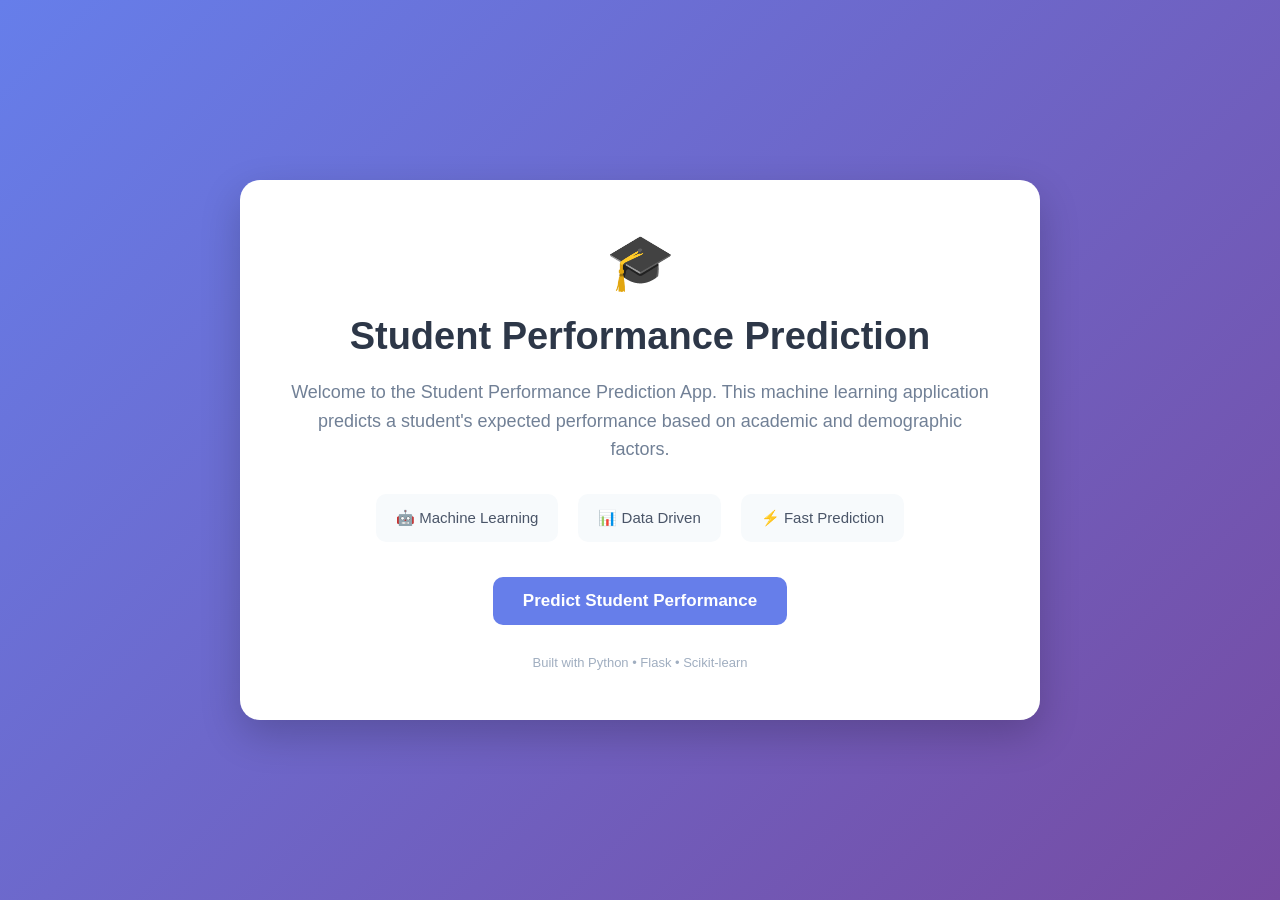
<file: templates/index.html>
<!DOCTYPE html>
<html lang="en">

<head>
    <meta charset="UTF-8">
    <meta name="viewport" content="width=device-width, initial-scale=1.0">

    <title>Student Performance Prediction</title>

    <style>
        * {
            margin: 0;
            padding: 0;
            box-sizing: border-box;
            font-family: Arial, sans-serif;
        }

        body {
            min-height: 100vh;
            display: flex;
            justify-content: center;
            align-items: center;
            background: linear-gradient(135deg, #667eea, #764ba2);
        }

        .container {
            width: 90%;
            max-width: 800px;
            background: white;
            padding: 50px;
            border-radius: 20px;
            text-align: center;
            box-shadow: 0 15px 40px rgba(0, 0, 0, 0.2);
        }

        .icon {
            font-size: 55px;
            margin-bottom: 20px;
        }

        h1 {
            color: #2d3748;
            font-size: 38px;
            margin-bottom: 20px;
        }

        p {
            color: #718096;
            font-size: 18px;
            line-height: 1.6;
            margin-bottom: 30px;
        }

        .features {
            display: flex;
            justify-content: center;
            gap: 20px;
            margin-bottom: 35px;
            flex-wrap: wrap;
        }

        .feature {
            background: #f7fafc;
            padding: 15px 20px;
            border-radius: 10px;
            color: #4a5568;
            font-size: 15px;
        }

        .btn {
            display: inline-block;
            padding: 14px 30px;
            background: #667eea;
            color: white;
            text-decoration: none;
            border-radius: 10px;
            font-size: 17px;
            font-weight: bold;
            transition: 0.3s;
        }

        .btn:hover {
            background: #5a67d8;
            transform: translateY(-2px);
        }

        .footer {
            margin-top: 30px;
            font-size: 13px;
            color: #a0aec0;
        }
    </style>
</head>

<body>

    <div class="container">

        <div class="icon">🎓</div>

        <h1>Student Performance Prediction</h1>

        <p>
            Welcome to the Student Performance Prediction App.
            This machine learning application predicts a student's
            expected performance based on academic and demographic factors.
        </p>

        <div class="features">

            <div class="feature">
                🤖 Machine Learning
            </div>

            <div class="feature">
                📊 Data Driven
            </div>

            <div class="feature">
                ⚡ Fast Prediction
            </div>

        </div>

        <a href="/predict" class="btn">
            Predict Student Performance
        </a>

        <div class="footer">
            Built with Python • Flask • Scikit-learn
        </div>

    </div>

</body>

</html>
</file>
